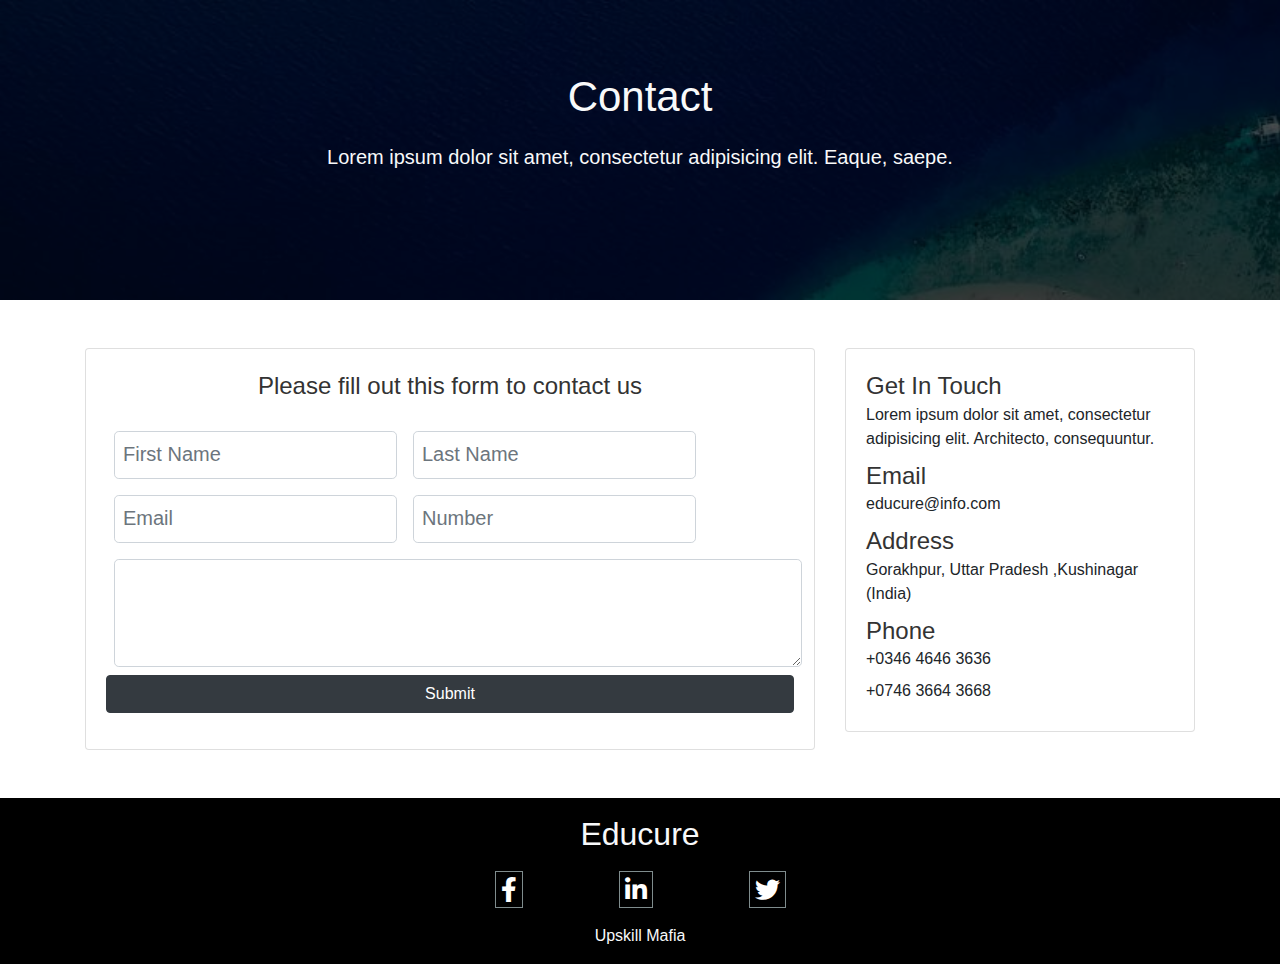
<file: hack/assets/pages/contact.html>
<!DOCTYPE html>
<html lang="en">

<head>
	<title>Contact</title>
	<meta charset="utf-8">
	<meta name="viewport" content="width:device-width; initial-scale=1.0">

	<link rel="stylesheet" type="text/css" href="css/bootstrap.min.css">
	<link rel="stylesheet" type="text/css" href="css/main.css">
	<link rel="stylesheet" type="text/css" href="css/uikit.min.css">
	<link rel="stylesheet" type="text/css" href="css/fontawesome/css/all.css">

</head>

<body>

	<!-- Navbar Section Start -->

	<!-- Nav Section End -->


	<!-- Contact Section Start -->
	<section id="contact" class="text-center py-5 text-light">
		<div class="inner-overlay">
			<div class="container">
				<div class="row">
					<div class="col mt-5 pt-4">
						<h1 class="text-light">Contact</h1>
						<p class="lead">
							Lorem ipsum dolor sit amet, consectetur adipisicing elit. Eaque, saepe.
						</p>
					</div>
				</div>
			</div>
		</div>
	</section>
	<!-- Contact Section End -->

	<!-- Contact Main Section Start -->
	<section class="py-5" id="contact-main">
		<div class="container">
			<div class="row">
				<div class="col-lg-8">
					<div class="card">
						<div class="card-body">
							<form class="form-group">
								<h3 class="text-center">Please fill out this form to contact us</h3>
								<div class="form-inline">
									<input type="text" placeholder="First Name" required
										class="form-control form-control-lg p-2 m-2">
									<input type="text" placeholder="Last Name" required
										class="form-control form-control-lg p-2 m-2">
								</div>
								<div class="form-inline">
									<input type="email" placeholder="Email" required
										class="form-control form-control-lg p-2 m-2">
									<input type="text" placeholder="Number" required
										class="form-control form-control-lg p-2 m-2">
								</div>
								<div>
									<textarea rows="3" placeholder="Message"
										class="form-control form-control-lg p-2 m-2" required>
				 					</textarea>
									<input type="submit" value="Submit" class="btn btn-dark btn-block ">
								</div>
							</form>
						</div>
					</div>
				</div>
				<div class="col-lg-4">
					<div class="card">
						<div class="card-body">
							<h3 class="card-title m-0">Get In Touch</h3>
							<p class="m-0 mb-2">
								Lorem ipsum dolor sit amet, consectetur adipisicing elit. Architecto, consequuntur.
							</p>
							<h3 class="card-title m-0">Email</h3>
							<p class="m-0 mb-2">
								educure@info.com
							</p>
							<h3 class="card-title m-0">Address</h3>
							<p class="m-0 mb-2">
								Gorakhpur, Uttar Pradesh ,Kushinagar (India)
							</p>
							<h3 class="card-title m-0">Phone</h3>
							<p class="m-0 mb-2">
								+0346 4646 3636
							</p>
							<p class="m-0 mb-2">
								+0746 3664 3668
							</p>
						</div>
					</div>
				</div>
			</div>
		</div>
	</section>
	<!-- Contact Main Section End -->


	<!-- Footer Section Start -->
	<footer id="footer" class="py-3 text-center text-light">
		<div class="container">
			<div class="row">
				<div class="col">
					<h2 class="display-5 mb-0 text-light">Educure</h2>
					<div class="d-flex flex-row justify-content-center p-3">
						<div class="px-5">
							<a href="#">
								<i class="fab fa-facebook-f"></i>
							</a>
						</div>
						<div class="px-5">
							<a href="#">
								<i class="fab fa-linkedin-in"></i>
							</a>
						</div>
						<div class="px-5">
							<a href="#">
								<i class="fab fa-twitter"></i>
							</a>
						</div>
					</div>
				</div>
			</div>
			<div class="row">
				<div class="col">
					Upskill Mafia
				</div>
			</div>
		</div>
	</footer>

	<script type="text/javascript" src="js/jquery-slim.min.js"></script>
	<script type="text/javascript" src="js/popper.min.js"></script>
	<script type="text/javascript" src="js/bootstrap.min.js"></script>
	<script type="text/javascript" src="js/uikit.min.js"></script>
	<script type="text/javascript" src="js/uikit-icons.min.js"></script>
</body>

</html>
</file>
<file: hack/assets/pages/css/main.css>
/*Slider*/
.carousel-item{
	height: 500px;
}
.crs-img-1{
	background: url('../img/slider-img1.jpg');
	background-size: cover;
	background-position: center;
	width:100%;
}
.crs-img-2{
	background: url('../img/slider-img2.jpg');
	background-size: cover;
	background-position: center;
	width:100%;
}
.crs-img-3{
	background: url('../img/slider-img3.jpg');
	background-size: cover;
	background-position: center;
	width:100%;
}
.crs-img-4{
	background: url('../img/slider-img4.jpg');
	background-size: cover;
	background-position: center;
	width:100%;
}


/*Showcase*/
#showcase .fas{
	font-size:35px;

}

/*Get Started*/
#get-started{
	background:url('../img/showcase2.jpg');
	background-attachment: fixed;
	background-size: cover;
	position: relative;
	background-repeat: no-repeat;
	min-height: 250px;
}
#get-started .inner-overlay{
	background:rgba(0,0,0,0.7);
	position: absolute;
	top: 0;
	left: 0;
	height: 100%;
	width: 100%
}

/*Info */
#info .infoS{
	margin-top:70px;
}
#info img{
	border-radius: 5px;
}

/*Video*/
#video{
	position: relative;
	background:url('../img/video.jpg');
	background-size: cover;
	background-attachment: fixed;
	background-repeat: no-repeat;
	min-height: 300px;

}
#video .video-overlay{
	position: absolute;
	min-height: 300px;
	top: 0;
	left: 0;
	width: 100%;
	background: rgba(0,0,0,0.7);
}
#video .fas{
	color: #ff0000;
	font-size: 50px;
}

/*Gallery*/
#gallery img{
	max-height: 200px;
	width: 100%;

}

/*Footer*/
#footer{
	background:#000;
}
#footer .fab{
	font-size:25px;
	color:#fff;
	border: 1px solid #7f8c8d;
	padding: 5px;
}
#footer .fab:hover{
	color: #ff0000;
	border-color: #000;
}

/*About Page*/

/*About Section*/
#about{
	background:url('../img/about/back.jpg');
	background-attachment: fixed;
	background-size: cover;
	background-repeat: no-repeat;
	min-height: 300px;
	position: relative;
}
#about .inner-overlay, #services .inner-overlay, #blog .inner-overlay ,
#contact .inner-overlay{
	background:rgba(0,0,0,0.7);
	position: absolute;
	top: 0;
	left: 0;
	width: 100%;
	min-height: 300px;
}
#about-services .fas{
	font-size:50px;
}

/*Services Section*/
/*Services Header*/
#services{
	background:url('../img/slider-img4.jpg');
	background-attachment: fixed;
	background-size: cover;
	background-repeat: no-repeat;
	min-height: 300px;
	position: relative;
}

#services-faq{
	height: 400px;
}
#services-faq .card{
	cursor: pointer;
}
#blog{
	background:url('../img/video.jpg');
	background-attachment: fixed;
	background-size: cover;
	background-repeat: no-repeat;
	min-height: 300px;
	position: relative;
}
#blog-post img{
	height: 200px;
	width: 100%;
}
#contact{
	background:url('../img/gallery7.jpg');
	background-attachment: fixed;
	background-size: cover;
	background-repeat: no-repeat;
	min-height: 300px;
	position: relative;
}


@media (max-width: 991px){
	#info .infoS{
		margin-top:0px;
	}
	#gallery img{
		height: 120px;
	}
}
@media(max-width:767px){

	#get-started .gC{
		margin-top: 0 !important;
	}
	#info p{
		font-size: 15px;
		margin-top: 0;
	}
	#info h3{
		font-size: 20px;
		margin-bottom: 5px;
	}
	#about-services .card {
		margin: 5px 0;
	}
	#services-faq h5{
		font-size: 13px;
	}
	#services-faq p{
		font-size: 10px;
	}
	#services-table .text-center.display-4 {
		font-size: 30px;
	}
}

@media(max-width: 575px){
	#showcase .col-lg-4.col-md-4{
		width: 60%;
		margin: 0 auto;
	}
	#showcase h3{
		margin: 0;
	}
	#info .infoS{
		width: 70%;
		margin: 0 auto;
		margin-bottom:25px;
	}
	#gallery img{
		width: 80%;
		height: 200px;
	}

	#gallery .col-lg-4.col-md-4.col-sm-4{
		width: 80%;
		height: 200px;
		margin: 5px auto;
		margin-left: 50px;
	}

	#services-faq{
		height: 600px;
	}
}
@media(max-width: 420px){
	.navbar .navbar-brand {
		width: 75%;
	}
	#myCarousel .display-4    {
		font-size: 45px !important;
	}
	#showcase .lead{
		font-size: 16px ;
	}
	#get-started  .lead{
		font-size: 16px ;
		margin-top: 0;
	}
	#get-started  h3{
		margin-bottom: 0;
	}
	#gallery .col-lg-4.col-md-4.col-sm-4{
		width: 100%;
		height: 200px;
		margin: 5px auto;
		margin-left: 50px;
	}	
}
</file>
